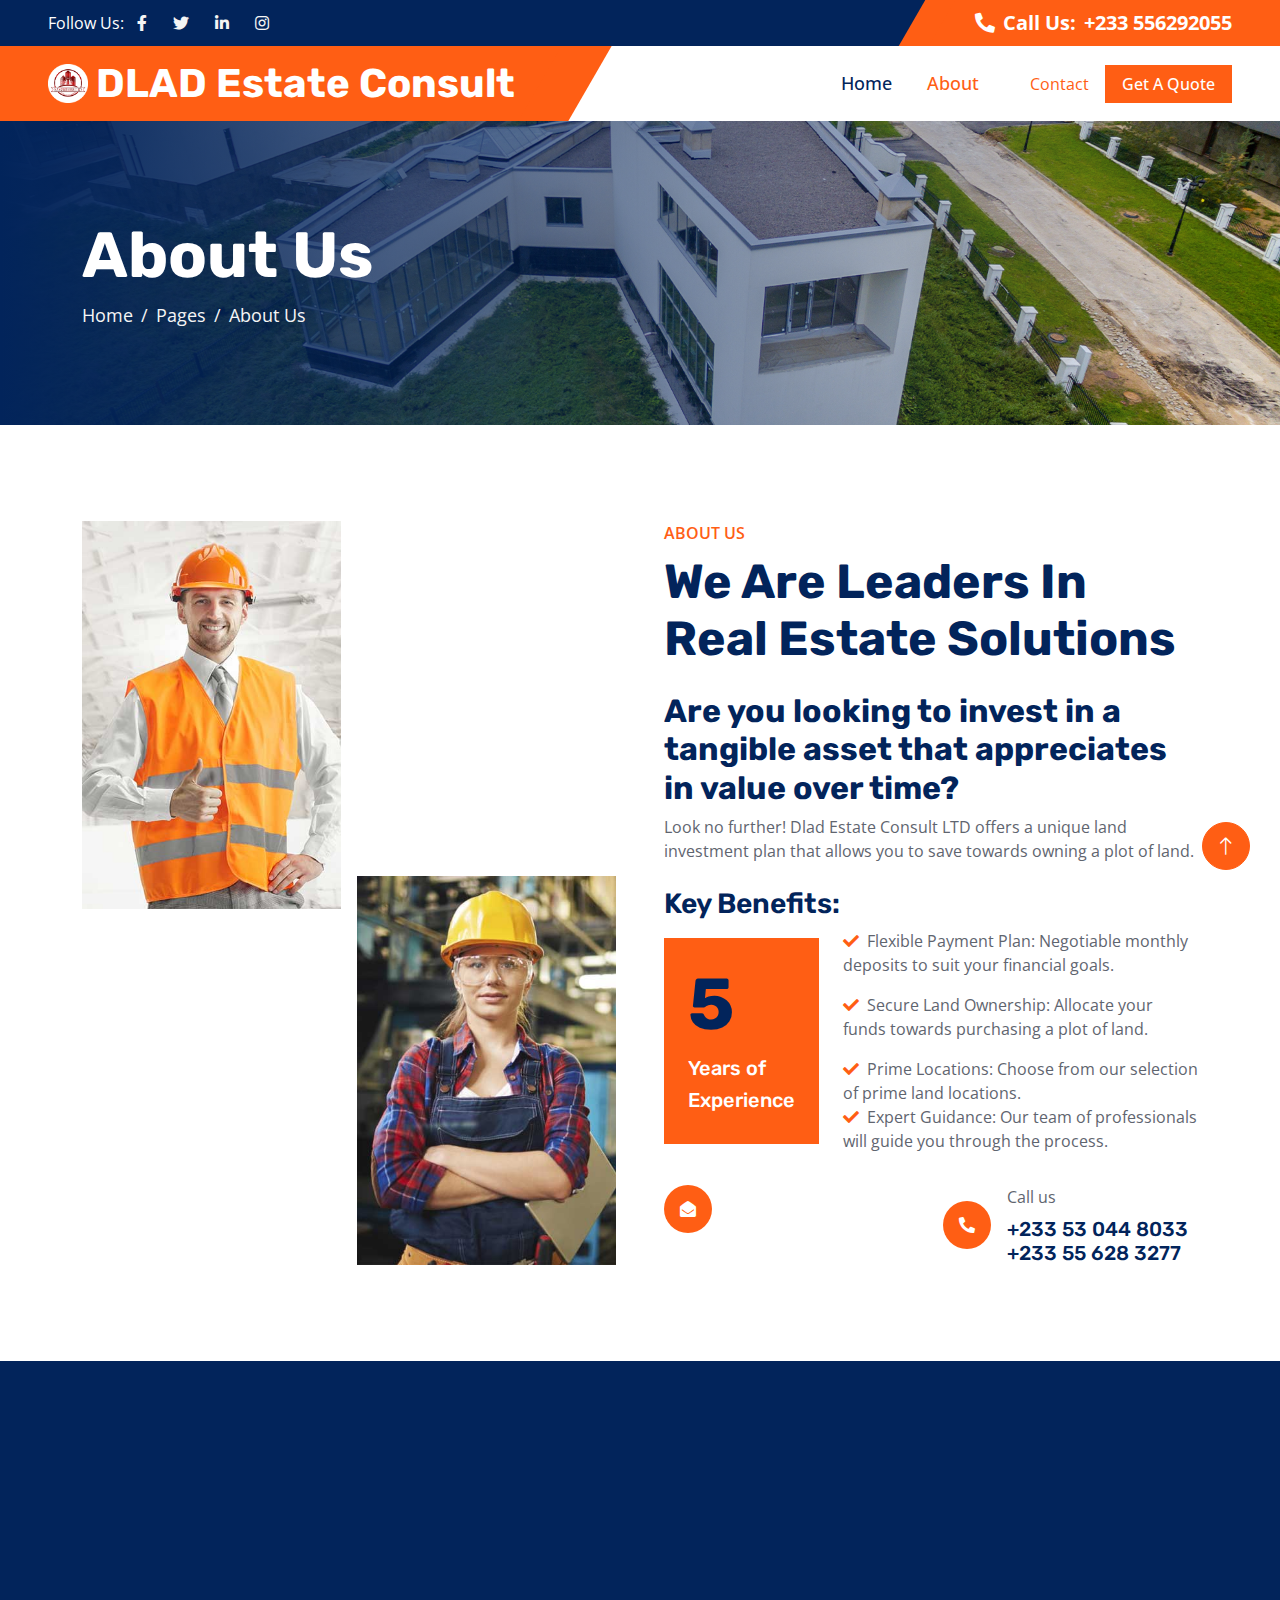
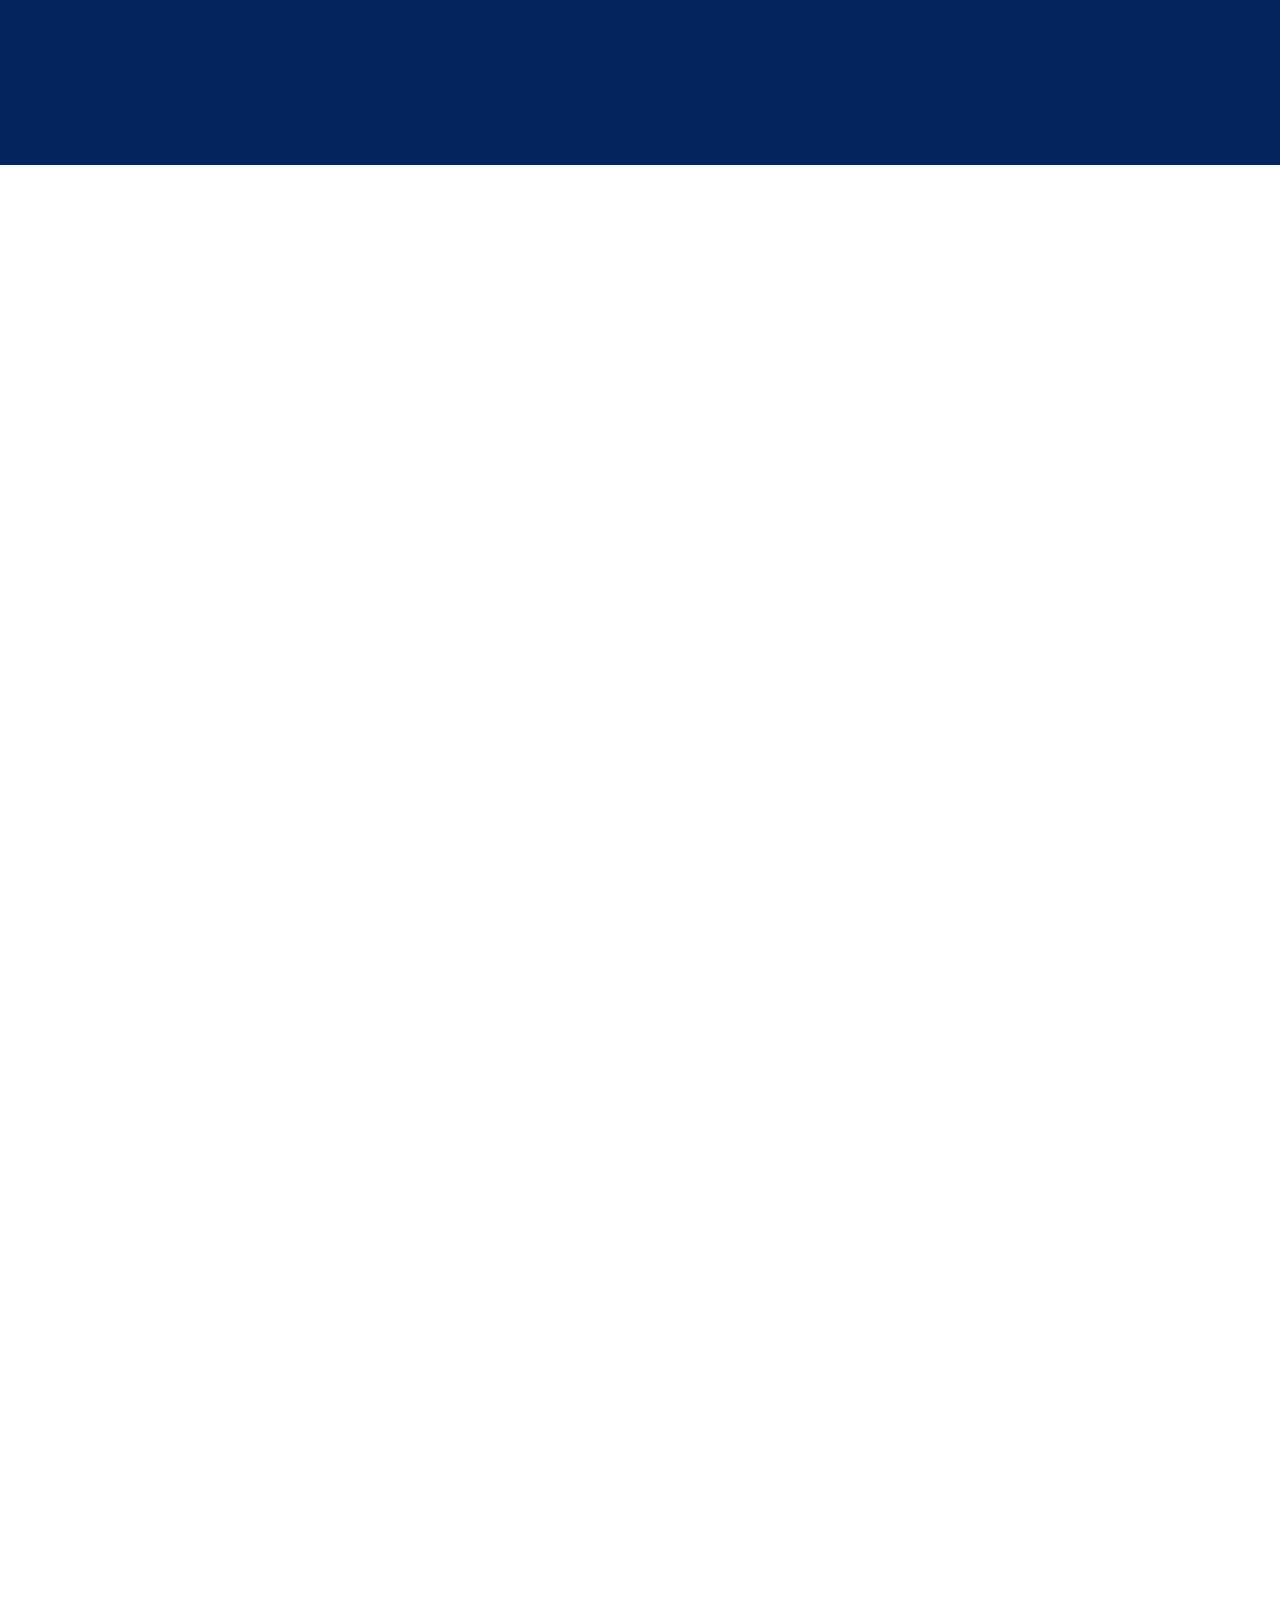
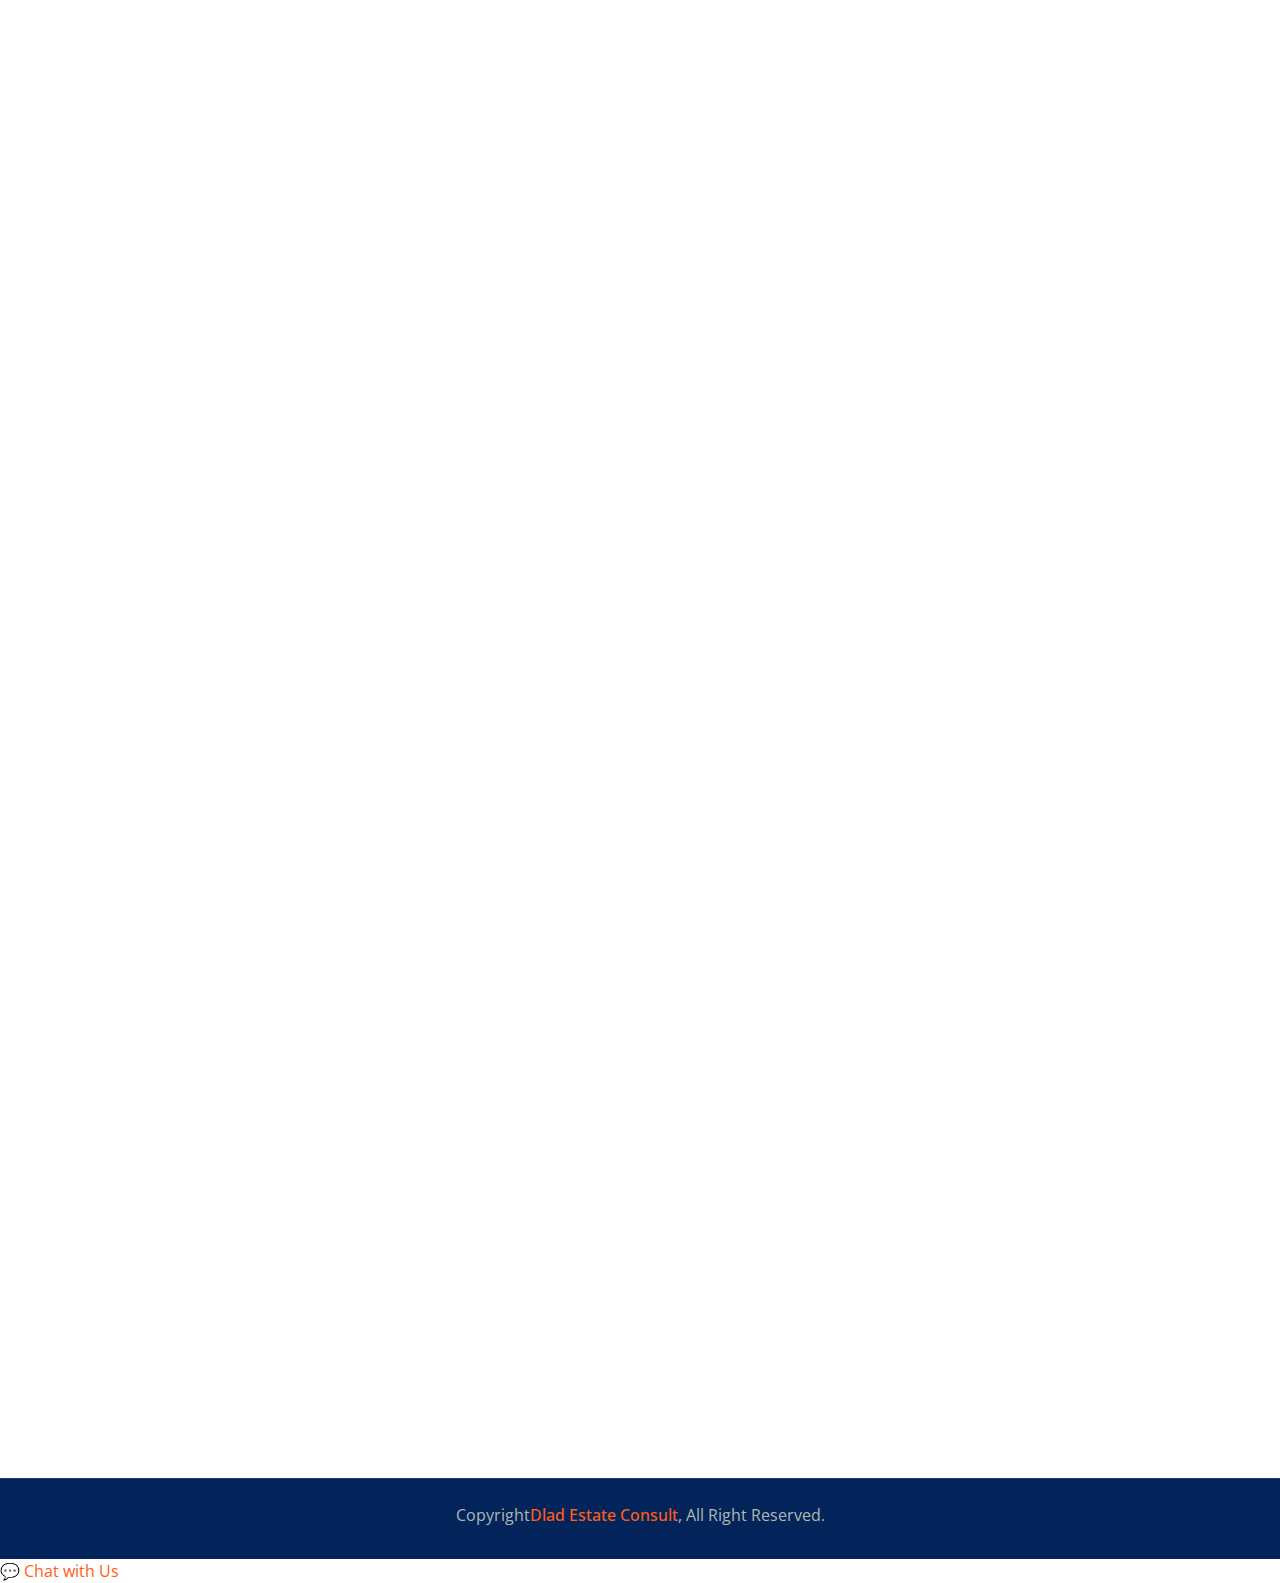
<file: about.html>
<!DOCTYPE html>
<html lang="en">

<head>
   <meta charset="utf-8">
    <title>DLAD Estate Consult</title>
    <meta content="width=device-width, initial-scale=1.0" name="viewport">
    <meta content="" name="keywords">
    <meta content="" name="description">

    <!-- Favicon -->
    <link href="img/favicon.ico" rel="icon">

    <!-- Google Web Fonts -->
    <link rel="preconnect" href="https://fonts.googleapis.com">
    <link rel="preconnect" href="https://fonts.gstatic.com" crossorigin>
    <link href="https://fonts.googleapis.com/css2?family=Open+Sans:wght@400;500;600&family=Rubik:wght@500;600;700&display=swap" rel="stylesheet">

    <!-- Icon Font Stylesheet -->
    <link href="https://cdnjs.cloudflare.com/ajax/libs/font-awesome/5.10.0/css/all.min.css" rel="stylesheet">
    <link href="https://cdn.jsdelivr.net/npm/bootstrap-icons@1.4.1/font/bootstrap-icons.css" rel="stylesheet">

    <!-- Libraries Stylesheet -->
    <link href="lib/animate/animate.min.css" rel="stylesheet">
    <link href="lib/owlcarousel/assets/owl.carousel.min.css" rel="stylesheet">

    <!-- Customized Bootstrap Stylesheet -->
    <link href="css/bootstrap.min.css" rel="stylesheet">

    <!-- Template Stylesheet -->
    <link href="css/style.css" rel="stylesheet">
</head>

<body>
    <!-- Spinner Start -->
    <div id="spinner" class="show bg-white position-fixed translate-middle w-100 vh-100 top-50 start-50 d-flex align-items-center justify-content-center">
        <div class="spinner-border text-primary" role="status" style="width: 3rem; height: 3rem;"></div>
    </div>
    <!-- Spinner End -->


    <!-- Topbar Start -->
     <div class="container-fluid bg-dark px-0">
        <div class="row g-0 d-none d-lg-flex">
            <div class="col-lg-6 ps-5 text-start">
                <div class="h-100 d-inline-flex align-items-center text-white">
                    <span>Follow Us:</span>
                    <a class="btn btn-link text-light" href=""><i class="fab fa-facebook-f"></i></a>
                    <a class="btn btn-link text-light" href=""><i class="fab fa-twitter"></i></a>
                    <a class="btn btn-link text-light" href=""><i class="fab fa-linkedin-in"></i></a>
                    <a class="btn btn-link text-light" href=""><i class="fab fa-instagram"></i></a>
                </div>
            </div>
            <div class="col-lg-6 text-end">
                <div class="h-100 topbar-right d-inline-flex align-items-center text-white py-2 px-5">
                    <span class="fs-5 fw-bold me-2"><i class="fa fa-phone-alt me-2"></i>Call Us:</span>
                    <span class="fs-5 fw-bold">+233 556292055</span>
                </div>
            </div>
        </div>
    </div>
    <!-- Topbar End -->


    <!-- Navbar Start -->
    <nav class="navbar navbar-expand-lg bg-white navbar-light sticky-top py-0 pe-5">
        <a href="index.html" class="navbar-brand ps-5 me-0">
          <img src="img/logo_0000_DLAD-ESTATE-.png" alt="DLAD Logo" class="me-2" style="max-height: 40px;">
            <h1 class="text-white m-0">DLAD Estate Consult</h1>
        </a>
        <button type="button" class="navbar-toggler me-0" data-bs-toggle="collapse" data-bs-target="#navbarCollapse">
            <span class="navbar-toggler-icon"></span>
        </button>
        <div class="collapse navbar-collapse" id="navbarCollapse">
            <div class="navbar-nav ms-auto p-4 p-lg-0">
                <a href="index.html" class="nav-item nav-link">Home</a>
                <a href="about.html" class="nav-item nav-link active">About</a>
                    </div>
                </div>
                <a href="contact.html" class="nav-item nav-link">Contact</a>
            </div>
            <a href="contact.html" class="btn btn-primary px-3 d-none d-lg-block">Get A Quote</a>
        </div>
    </nav>
    <!-- Navbar End -->


    <!-- Page Header Start -->
    <div class="container-fluid page-header py-5 mb-5 wow fadeIn" data-wow-delay="0.1s">
        <div class="container py-5">
            <h1 class="display-3 text-white animated slideInRight">About Us</h1>
            <nav aria-label="breadcrumb">
                <ol class="breadcrumb animated slideInRight mb-0">
                    <li class="breadcrumb-item"><a href="#">Home</a></li>
                    <li class="breadcrumb-item"><a href="#">Pages</a></li>
                    <li class="breadcrumb-item active" aria-current="page">About Us</li>
                </ol>
            </nav>
        </div>
    </div>
    <!-- Page Header End -->


    <!-- About Start -->
    <div class="container-xxl py-5">
        <div class="container">
            <div class="row g-5">
                <div class="col-lg-6">
                    <div class="row gx-3 h-100">
                        <div class="col-6 align-self-start wow fadeInUp" data-wow-delay="0.1s">
                            <img class="img-fluid" src="img/about-1.jpg">
                        </div>
                        <div class="col-6 align-self-end wow fadeInDown" data-wow-delay="0.1s">
                            <img class="img-fluid" src="img/about-2.jpg">
                        </div>
                    </div>
                </div>
                <div class="col-lg-6 wow fadeIn" data-wow-delay="0.5s">
                    <p class="fw-medium text-uppercase text-primary mb-2">About Us</p>
                    <h1 class="display-5 mb-4">We Are Leaders In Real Estate Solutions</h1>
                    <h2>Are you looking to invest in a tangible asset that appreciates in value over time?</h2>
                    <p class="mb-4">Look no further! Dlad Estate Consult LTD offers a unique land investment plan that allows you to save towards owning a plot of land.</p>
                    <h3>Key Benefits:</h3>
                    <div class="d-flex align-items-center mb-4">
                        <div class="flex-shrink-0 bg-primary p-4">
                            <h1 class="display-2">5</h1>
                            <h5 class="text-white">Years of</h5>
                            <h5 class="text-white">Experience</h5>
                        </div>
                        <div class="ms-4">
                            <p><i class="fa fa-check text-primary me-2"></i>Flexible Payment Plan: Negotiable monthly deposits to suit your financial goals.</p>
                            <p><i class="fa fa-check text-primary me-2"></i>Secure Land Ownership: Allocate your funds towards purchasing a plot of land.</p>
                            <p class="mb-0"><i class="fa fa-check text-primary me-2"></i>Prime Locations: Choose from our selection of prime land locations.</p>
                            <p class="mb-0"><i class="fa fa-check text-primary me-2"></i>Expert Guidance: Our team of professionals will guide you through the process.</p>
                        </div>
                    </div>
                    <div class="row pt-2">
                        <div class="col-sm-6">
                            <div class="d-flex align-items-center">
                                <div class="flex-shrink-0 btn-lg-square rounded-circle bg-primary">
                                    <i class="fa fa-envelope-open text-white"></i>
                                </div>
                              
                            </div>
                        </div>
                        <div class="col-sm-6">
                            <div class="d-flex align-items-center">
                                <div class="flex-shrink-0 btn-lg-square rounded-circle bg-primary">
                                    <i class="fa fa-phone-alt text-white"></i>
                                </div>
                                <div class="ms-3">
                                    <p class="mb-2">Call us</p>
                                    <h5 class="mb-0">+233 53 044 8033 +233 55 628 3277</h5>
                                </div>
                            </div>
                        </div>
                    </div>
                </div>
            </div>
        </div>
    </div>

    <!-- About End -->


    <!-- Facts Start -->
      <div class="container-fluid facts my-5 p-5">
        <div class="row g-5">
            <div class="col-md-6 col-xl-3 wow fadeIn" data-wow-delay="0.1s">
                <div class="text-center border p-5">
                    <i class="fa fa-certificate fa-3x text-white mb-3"></i>
                    <h1 class="display-2 text-primary mb-0" data-toggle="counter-up">5</h1>
                    <span class="fs-5 fw-semi-bold text-white">Years Experience</span>
                </div>
            </div>
            <div class="col-md-6 col-xl-3 wow fadeIn" data-wow-delay="0.3s">
                <div class="text-center border p-5">
                    <i class="fa fa-users-cog fa-3x text-white mb-3"></i>
                    <h1 class="display-2 text-primary mb-0" data-toggle="counter-up">11</h1>
                    <span class="fs-5 fw-semi-bold text-white">Team Members</span>
                </div>
            </div>
            <div class="col-md-6 col-xl-3 wow fadeIn" data-wow-delay="0.5s">
                <div class="text-center border p-5">
                    <i class="fa fa-users fa-3x text-white mb-3"></i>
                    <h1 class="display-2 text-primary mb-0" data-toggle="counter-up">50</h1>
                    <span class="fs-5 fw-semi-bold text-white">Happy Clients</span>
                </div>
            </div>
            <div class="col-md-6 col-xl-3 wow fadeIn" data-wow-delay="0.7s">
                <div class="text-center border p-5">
                    <i class="fa fa-check-double fa-3x text-white mb-3"></i>
                    <h1 class="display-2 text-primary mb-0" data-toggle="counter-up">100</h1>
                    <span class="fs-5 fw-semi-bold text-white">Ongoing Projects Done</span>
                </div>
            </div>
        </div>
    </div>
    <!-- Facts End -->


    <!-- Team Start -->
   <div class="container-xxl py-5">
        <div class="container">
            <div class="text-center mx-auto wow fadeInUp" data-wow-delay="0.1s" style="max-width: 600px;">
                <p class="fw-medium text-uppercase text-primary mb-2">Our Team</p>
                <h1 class="display-5 mb-5">Dedicated Team Members</h1>
            </div>
            <div class="row g-4">
                <div class="col-lg-4 col-md-6 wow fadeInUp" data-wow-delay="0.1s">
                    <div class="team-item">
                        <img class="img-fluid" src="img/team-2.jpg" alt="">
                        <div class="d-flex">
                            <div class="flex-shrink-0 btn-square bg-primary" style="width: 90px; height: 90px;">
                                <i class="fa fa-2x fa-share text-white"></i>
                            </div>
                            <div class="position-relative overflow-hidden bg-light d-flex flex-column justify-content-center w-100 ps-4" style="height: 90px;">
                                <h5>Dr. Yaw Addison</h5>
                                <span class="text-primary">Board Chairman</span>
                                <div class="team-social">
                                    <a class="btn btn-square btn-dark rounded-circle mx-1" href=""><i class="fab fa-facebook-f"></i></a>
                                    <a class="btn btn-square btn-dark rounded-circle mx-1" href=""><i class="fab fa-twitter"></i></a>
                                    <a class="btn btn-square btn-dark rounded-circle mx-1" href=""><i class="fab fa-instagram"></i></a>
                                </div>                                                              
                            </div>
                        </div>
                    </div>
                </div>
                <div class="col-lg-4 col-md-6 wow fadeInUp" data-wow-delay="0.1s">
                    <div class="team-item">
                        <img class="img-fluid" src="img/logo_0000_DLAD-ESTATE-.png" alt="">
                        <div class="d-flex">
                            <div class="flex-shrink-0 btn-square bg-primary" style="width: 90px; height: 90px;">
                                <i class="fa fa-2x fa-share text-white"></i>
                            </div>
                            <div class="position-relative overflow-hidden bg-light d-flex flex-column justify-content-center w-100 ps-4" style="height: 90px;">
                                <h5>Dr. Esq Paul Kofi Danso</h5>
                                <span class="text-primary">CEO</span>
                                <div class="team-social">
                                    <a class="btn btn-square btn-dark rounded-circle mx-1" href=""><i class="fab fa-facebook-f"></i></a>
                                    <a class="btn btn-square btn-dark rounded-circle mx-1" href=""><i class="fab fa-twitter"></i></a>
                                    <a class="btn btn-square btn-dark rounded-circle mx-1" href=""><i class="fab fa-instagram"></i></a>
                                </div>                                                              
                            </div>
                        </div>
                    </div>
                </div>
                <div class="col-lg-4 col-md-6 wow fadeInUp" data-wow-delay="0.3s">
                    <div class="team-item">
                        <img class="img-fluid" src="img/team-3.jpg" alt="">
                        <div class="d-flex">
                            <div class="flex-shrink-0 btn-square bg-primary" style="width: 90px; height: 90px;">
                                <i class="fa fa-2x fa-share text-white"></i>
                            </div>
                            <div class="position-relative overflow-hidden bg-light d-flex flex-column justify-content-center w-100 ps-4" style="height: 90px;">
                                <h5>Awinbe Vida</h5>
                                <span class="text-primary">Marketing Manager</span>
                                <div class="team-social">
                                    <a class="btn btn-square btn-dark rounded-circle mx-1" href=""><i class="fab fa-facebook-f"></i></a>
                                    <a class="btn btn-square btn-dark rounded-circle mx-1" href=""><i class="fab fa-twitter"></i></a>
                                    <a class="btn btn-square btn-dark rounded-circle mx-1" href=""><i class="fab fa-instagram"></i></a>
                                </div>
                            </div>
                        </div>
                    </div>
                </div>
                <div class="col-lg-4 col-md-6 wow fadeInUp" data-wow-delay="0.5s">
                    <div class="team-item">
                        <img class="img-fluid" src="img/logo_0000_DLAD-ESTATE-.png" alt="">
                        <div class="d-flex">
                            <div class="flex-shrink-0 btn-square bg-primary" style="width: 90px; height: 90px;">
                                <i class="fa fa-2x fa-share text-white"></i>
                            </div>
                            <div class="position-relative overflow-hidden bg-light d-flex flex-column justify-content-center w-100 ps-4" style="height: 90px;">
                                <h5>Nana Alice Bekoe</h5>
                                <span class="text-primary"></span>
                                <div class="team-social">
                                    <a class="btn btn-square btn-dark rounded-circle mx-1" href=""><i class="fab fa-facebook-f"></i></a>
                                    <a class="btn btn-square btn-dark rounded-circle mx-1" href=""><i class="fab fa-twitter"></i></a>
                                    <a class="btn btn-square btn-dark rounded-circle mx-1" href=""><i class="fab fa-instagram"></i></a>
                                </div>
                            </div>
                        </div>
                    </div>
                </div>
                     <div class="col-lg-4 col-md-6 wow fadeInUp" data-wow-delay="0.5s">
                    <div class="team-item">
                        <img class="img-fluid" src="img/logo_0000_DLAD-ESTATE-.png" alt="">
                        <div class="d-flex">
                            <div class="flex-shrink-0 btn-square bg-primary" style="width: 90px; height: 90px;">
                                <i class="fa fa-2x fa-share text-white"></i>
                            </div>
                            <div class="position-relative overflow-hidden bg-light d-flex flex-column justify-content-center w-100 ps-4" style="height: 90px;">
                                <h5>Mr. Dickson Duruyeh</h5>
                                <span class="text-primary"></span>
                                <div class="team-social">
                                    <a class="btn btn-square btn-dark rounded-circle mx-1" href=""><i class="fab fa-facebook-f"></i></a>
                                    <a class="btn btn-square btn-dark rounded-circle mx-1" href=""><i class="fab fa-twitter"></i></a>
                                    <a class="btn btn-square btn-dark rounded-circle mx-1" href=""><i class="fab fa-instagram"></i></a>
                                </div>
                            </div>
                        </div>
                    </div>
                </div>
                     <div class="col-lg-4 col-md-6 wow fadeInUp" data-wow-delay="0.5s">
                    <div class="team-item">
                        <img class="img-fluid" src="img/logo_0000_DLAD-ESTATE-.png" alt="">
                        <div class="d-flex">
                            <div class="flex-shrink-0 btn-square bg-primary" style="width: 90px; height: 90px;">
                                <i class="fa fa-2x fa-share text-white"></i>
                            </div>
                            <div class="position-relative overflow-hidden bg-light d-flex flex-column justify-content-center w-100 ps-4" style="height: 90px;">
                                <h5>Apostle Emmanuel Baffour Awuah</h5>
                                <span class="text-primary"></span>
                                <div class="team-social">
                                    <a class="btn btn-square btn-dark rounded-circle mx-1" href=""><i class="fab fa-facebook-f"></i></a>
                                    <a class="btn btn-square btn-dark rounded-circle mx-1" href=""><i class="fab fa-twitter"></i></a>
                                    <a class="btn btn-square btn-dark rounded-circle mx-1" href=""><i class="fab fa-instagram"></i></a>
                                </div>
                            </div>
                        </div>
                    </div>
                </div>
                     <div class="col-lg-4 col-md-6 wow fadeInUp" data-wow-delay="0.5s">
                    <div class="team-item">
                        <img class="img-fluid" src="img/logo_0000_DLAD-ESTATE-.png" alt="">
                        <div class="d-flex">
                            <div class="flex-shrink-0 btn-square bg-primary" style="width: 90px; height: 90px;">
                                <i class="fa fa-2x fa-share text-white"></i>
                            </div>
                            <div class="position-relative overflow-hidden bg-light d-flex flex-column justify-content-center w-100 ps-4" style="height: 90px;">
                                <h5>Nana Appau Mensah</h5>
                                <span class="text-primary"></span>
                                <div class="team-social">
                                    <a class="btn btn-square btn-dark rounded-circle mx-1" href=""><i class="fab fa-facebook-f"></i></a>
                                    <a class="btn btn-square btn-dark rounded-circle mx-1" href=""><i class="fab fa-twitter"></i></a>
                                    <a class="btn btn-square btn-dark rounded-circle mx-1" href=""><i class="fab fa-instagram"></i></a>
                                </div>
                            </div>
                        </div>
                    </div>
                </div>
                     <div class="col-lg-4 col-md-6 wow fadeInUp" data-wow-delay="0.5s">
                    <div class="team-item">
                        <img class="img-fluid" src="img/logo_0000_DLAD-ESTATE-.png" alt="">
                        <div class="d-flex">
                            <div class="flex-shrink-0 btn-square bg-primary" style="width: 90px; height: 90px;">
                                <i class="fa fa-2x fa-share text-white"></i>
                            </div>
                            <div class="position-relative overflow-hidden bg-light d-flex flex-column justify-content-center w-100 ps-4" style="height: 90px;">
                                <h5>Mr. Osei Adusi-Poku</h5>
                                <span class="text-primary"></span>
                                <div class="team-social">
                                    <a class="btn btn-square btn-dark rounded-circle mx-1" href=""><i class="fab fa-facebook-f"></i></a>
                                    <a class="btn btn-square btn-dark rounded-circle mx-1" href=""><i class="fab fa-twitter"></i></a>
                                    <a class="btn btn-square btn-dark rounded-circle mx-1" href=""><i class="fab fa-instagram"></i></a>
                                </div>
                            </div>
                        </div>
                    </div>
                </div>
                     <div class="col-lg-4 col-md-6 wow fadeInUp" data-wow-delay="0.5s">
                    <div class="team-item">
                        <img class="img-fluid" src="img/logo_0000_DLAD-ESTATE-.png" alt="">
                        <div class="d-flex">
                            <div class="flex-shrink-0 btn-square bg-primary" style="width: 90px; height: 90px;">
                                <i class="fa fa-2x fa-share text-white"></i>
                            </div>
                            <div class="position-relative overflow-hidden bg-light d-flex flex-column justify-content-center w-100 ps-4" style="height: 90px;">
                                <h5>Madam Janet Danso</h5>
                                <span class="text-primary"></span>
                                <div class="team-social">
                                    <a class="btn btn-square btn-dark rounded-circle mx-1" href=""><i class="fab fa-facebook-f"></i></a>
                                    <a class="btn btn-square btn-dark rounded-circle mx-1" href=""><i class="fab fa-twitter"></i></a>
                                    <a class="btn btn-square btn-dark rounded-circle mx-1" href=""><i class="fab fa-instagram"></i></a>
                                </div>
                            </div>
                        </div>
                    </div>
                </div>
            </div>
        </div>
    </div>
 <div class="container-xxl py-5">
        <div class="container">
            <div class="text-center mx-auto wow fadeInUp" data-wow-delay="0.1s" style="max-width: 600px;">
                <p> </p>
                <h1 class="display-5 mb-5">LEGAL TEAM</h1>
            </div>
            <div class="row g-4">
                <div class="col-lg-4 col-md-6 wow fadeInUp" data-wow-delay="0.1s">
                    <div class="team-item">
                        <img class="img-fluid" src="img/logo_0000_DLAD-ESTATE-.png" alt="">
                        <div class="d-flex">
                            <div class="flex-shrink-0 btn-square bg-primary" style="width: 90px; height: 90px;">
                                <i class="fa fa-2x fa-share text-white"></i>
                            </div>
                            <div class="position-relative overflow-hidden bg-light d-flex flex-column justify-content-center w-100 ps-4" style="height: 90px;">
                                <h5>Esq. Emmanuel Sarfo Duku</h5>
                                <span class="text-primary">Lawyer</span>
                                <div class="team-social">
                                    <a class="btn btn-square btn-dark rounded-circle mx-1" href=""><i class="fab fa-facebook-f"></i></a>
                                    <a class="btn btn-square btn-dark rounded-circle mx-1" href=""><i class="fab fa-twitter"></i></a>
                                    <a class="btn btn-square btn-dark rounded-circle mx-1" href=""><i class="fab fa-instagram"></i></a>
                                </div>                                                              
                            </div>
                        </div>
                    </div>
                </div>
                    <div class="col-lg-4 col-md-6 wow fadeInUp" data-wow-delay="0.1s">
                    <div class="team-item">
                        <img class="img-fluid" src="img/logo_0000_DLAD-ESTATE-.png" alt="">
                        <div class="d-flex">
                            <div class="flex-shrink-0 btn-square bg-primary" style="width: 90px; height: 90px;">
                                <i class="fa fa-2x fa-share text-white"></i>
                            </div>
                            <div class="position-relative overflow-hidden bg-light d-flex flex-column justify-content-center w-100 ps-4" style="height: 90px;">
                                <h5>Esq. Awinbe Vida</h5>
                                <span class="text-primary">Lawyer</span>
                                <div class="team-social">
                                    <a class="btn btn-square btn-dark rounded-circle mx-1" href=""><i class="fab fa-facebook-f"></i></a>
                                    <a class="btn btn-square btn-dark rounded-circle mx-1" href=""><i class="fab fa-twitter"></i></a>
                                    <a class="btn btn-square btn-dark rounded-circle mx-1" href=""><i class="fab fa-instagram"></i></a>
                                </div>                                                              
                            </div>
                        </div>
                    </div>
                </div>
                  <div class="col-lg-4 col-md-6 wow fadeInUp" data-wow-delay="0.1s">
                    <div class="team-item">
                        <img class="img-fluid" src="img/logo_0000_DLAD-ESTATE-.png" alt="">
                        <div class="d-flex">
                            <div class="flex-shrink-0 btn-square bg-primary" style="width: 90px; height: 90px;">
                                <i class="fa fa-2x fa-share text-white"></i>
                            </div>
                            <div class="position-relative overflow-hidden bg-light d-flex flex-column justify-content-center w-100 ps-4" style="height: 90px;">
                                <h5>Dr. Esq Paul Kofi Danso</h5>
                                <span class="text-primary">ADR practitioner</span>
                                <div class="team-social">
                                    <a class="btn btn-square btn-dark rounded-circle mx-1" href=""><i class="fab fa-facebook-f"></i></a>
                                    <a class="btn btn-square btn-dark rounded-circle mx-1" href=""><i class="fab fa-twitter"></i></a>
                                    <a class="btn btn-square btn-dark rounded-circle mx-1" href=""><i class="fab fa-instagram"></i></a>
                                </div>                                                              
                            </div>
                        </div>
                    </div>
                </div>
            </div>
        </div>    
    </div>
    <!-- Team End -->


    <!-- Video Modal Start -->
    <div class="modal modal-video fade" id="videoModal" tabindex="-1" aria-labelledby="exampleModalLabel" aria-hidden="true">
        <div class="modal-dialog">
            <div class="modal-content rounded-0">
                <div class="modal-header">
                    <h3 class="modal-title" id="exampleModalLabel">Youtube Video</h3>
                    <button type="button" class="btn-close" data-bs-dismiss="modal" aria-label="Close"></button>
                </div>
                <div class="modal-body">
                    <!-- 16:9 aspect ratio -->
                    <div class="ratio ratio-16x9">
                        <iframe class="embed-responsive-item" src="" id="video" allowfullscreen allowscriptaccess="always"
                            allow="autoplay"></iframe>
                    </div>
                </div>
            </div>
        </div>
    </div>
    <!-- Video Modal End -->
        

    <!-- Footer Start -->
      <div class="container-fluid bg-dark footer mt-5 py-5 wow fadeIn" data-wow-delay="0.1s">
        <div class="container py-5">
            <div class="row g-5">
                <div class="col-lg-3 col-md-6">
                    <h5 class="text-white mb-4">Our Office</h5>
                    <p class="mb-2"><i class="fa fa-map-marker-alt me-3"></i>Mankraso Opposit SDA Church</p>
                    <p class="mb-2"><i class="fa fa-phone-alt me-3"></i> +233 55 628 3277</p>
                    <p class="mb-2"><i class="fa fa-phone-alt me-3"></i> +233 55 629 2055</p>
                    <p class="mb-2"><i class="fa fa-envelope me-3"></i>info.dlad</p>
                    <div class="d-flex pt-3">
                        <a class="btn btn-square btn-primary rounded-circle me-2" href=""><i class="fab fa-twitter"></i></a>
                        <a class="btn btn-square btn-primary rounded-circle me-2" href=""><i class="fab fa-facebook-f"></i></a>
                        <a class="btn btn-square btn-primary rounded-circle me-2" href=""><i class="fab fa-youtube"></i></a>
                        <a class="btn btn-square btn-primary rounded-circle me-2" href=""><i class="fab fa-linkedin-in"></i></a>
                    </div>
                </div>
                <div class="col-lg-3 col-md-6">
                    <h5 class="text-white mb-4">Quick Links</h5>
                    <a class="btn btn-link" href="">About Us</a>
                    <a class="btn btn-link" href="">Contact Us</a>
                    <a class="btn btn-link" href="">Our Services</a>
                </div>
                <div class="col-lg-3 col-md-6">
                    <h5 class="text-white mb-4">Business Hours</h5>
                    <p class="mb-1">Monday - Friday</p>
                    <h6 class="text-light">09:00 am - 07:00 pm</h6>
                    <p class="mb-1">Saturday</p>
                    <h6 class="text-light">09:00 am - 12:00 pm</h6>
                    <p class="mb-1">Sunday</p>
                    <h6 class="text-light">Closed</h6>
                </div>
           
            </div>
        </div>
    </div>
    <!-- Footer End -->


    <!-- Copyright Start -->
    <div class="container-fluid copyright bg-dark py-4">
        <div class="container text-center">
            <p class="mb-2">Copyright<a class="fw-semi-bold" href="#">Dlad Estate Consult</a>, All Right Reserved.</p>

        </div>
    </div>
    <!-- Copyright End -->


    <!-- Back to Top -->
    <a href="#" class="btn btn-lg btn-primary btn-lg-square rounded-circle back-to-top"><i class="bi bi-arrow-up"></i></a>


    <!-- JavaScript Libraries -->
    <script src="https://code.jquery.com/jquery-3.4.1.min.js"></script>
    <script src="https://cdn.jsdelivr.net/npm/bootstrap@5.0.0/dist/js/bootstrap.bundle.min.js"></script>
    <script src="lib/wow/wow.min.js"></script>
    <script src="lib/easing/easing.min.js"></script>
    <script src="lib/waypoints/waypoints.min.js"></script>
    <script src="lib/owlcarousel/owl.carousel.min.js"></script>
    <script src="lib/counterup/counterup.min.js"></script>

    <!-- Template Javascript -->
    <script src="js/main.js"></script>
     <!--Whatsapp Button-->
    <a href="https://wa.me/233530448033"  target="_blank" class="whatsapp-btn">💬 Chat with Us</a>
</body>

</html>
</file>
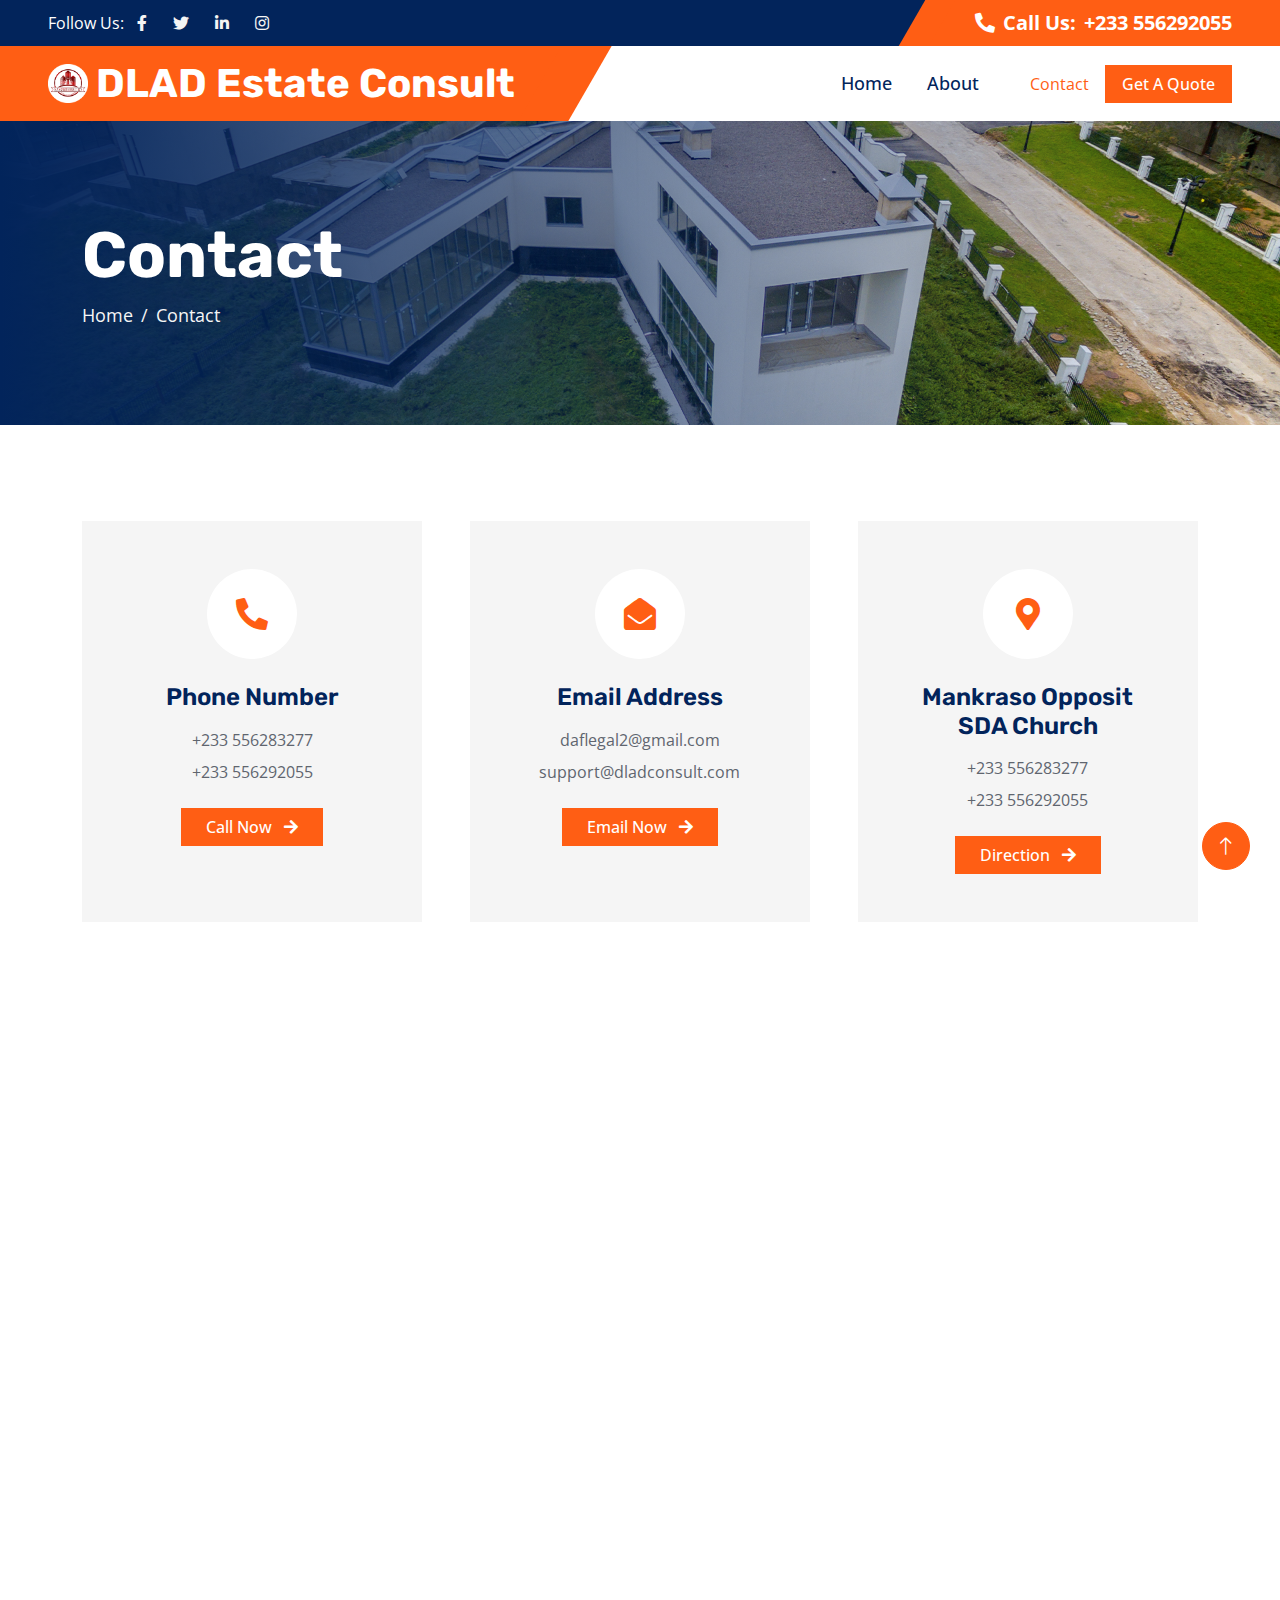
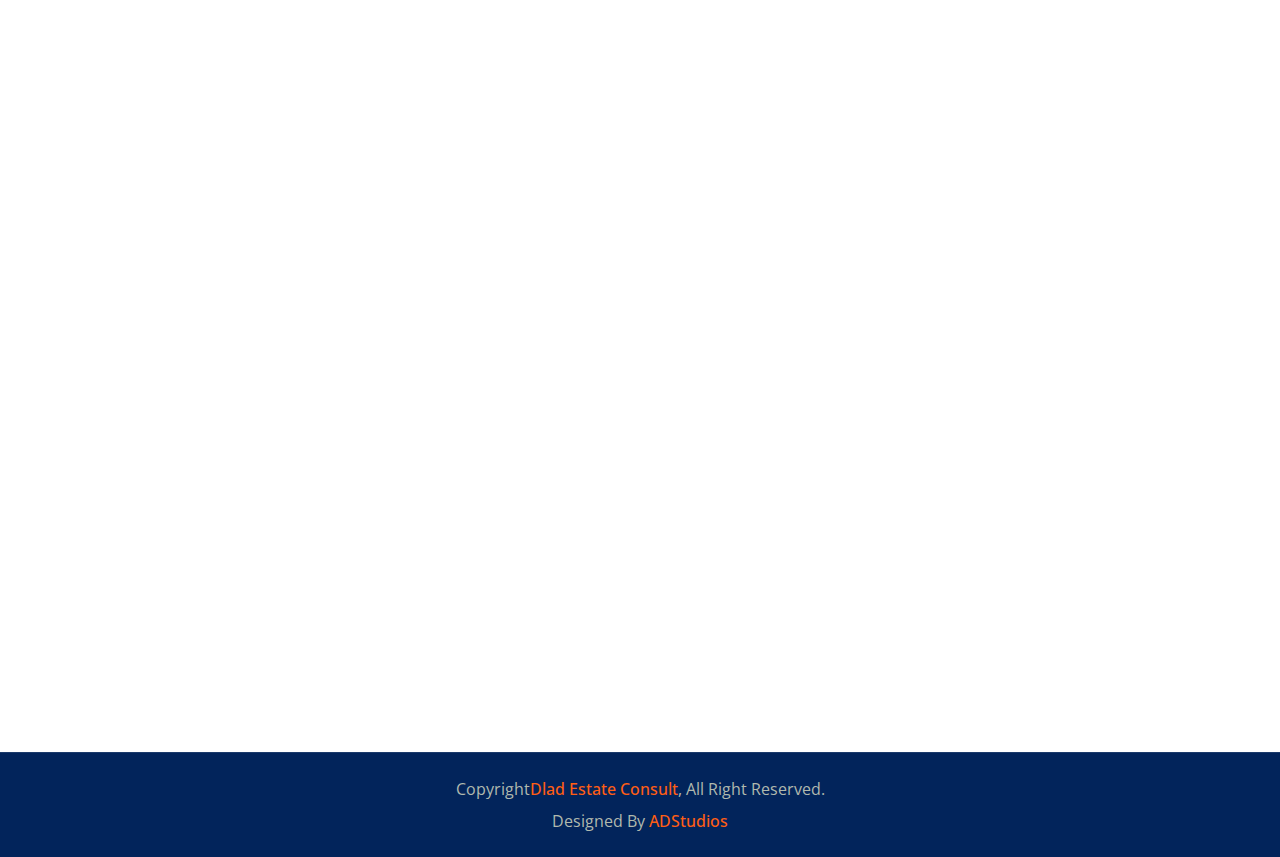
<file: contact.html>
<!DOCTYPE html>
<html lang="en">

<head>
    <meta charset="utf-8">
    <title>DLAD Estate Consult</title>
    <meta content="width=device-width, initial-scale=1.0" name="viewport">
    <meta content="" name="keywords">
    <meta content="" name="description">

    <!-- Favicon -->
    <link href="img/favicon.ico" rel="icon">

    <!-- Google Web Fonts -->
    <link rel="preconnect" href="https://fonts.googleapis.com">
    <link rel="preconnect" href="https://fonts.gstatic.com" crossorigin>
    <link href="https://fonts.googleapis.com/css2?family=Open+Sans:wght@400;500;600&family=Rubik:wght@500;600;700&display=swap" rel="stylesheet">

    <!-- Icon Font Stylesheet -->
    <link href="https://cdnjs.cloudflare.com/ajax/libs/font-awesome/5.10.0/css/all.min.css" rel="stylesheet">
    <link href="https://cdn.jsdelivr.net/npm/bootstrap-icons@1.4.1/font/bootstrap-icons.css" rel="stylesheet">

    <!-- Libraries Stylesheet -->
    <link href="lib/animate/animate.min.css" rel="stylesheet">
    <link href="lib/owlcarousel/assets/owl.carousel.min.css" rel="stylesheet">

    <!-- Customized Bootstrap Stylesheet -->
    <link href="css/bootstrap.min.css" rel="stylesheet">

    <!-- Template Stylesheet -->
    <link href="css/style.css" rel="stylesheet">
</head>

<body>
    <!-- Spinner Start -->
    <div id="spinner" class="show bg-white position-fixed translate-middle w-100 vh-100 top-50 start-50 d-flex align-items-center justify-content-center">
        <div class="spinner-border text-primary" role="status" style="width: 3rem; height: 3rem;"></div>
    </div>
    <!-- Spinner End -->


    <!-- Topbar Start -->
    <div class="container-fluid bg-dark px-0">
        <div class="row g-0 d-none d-lg-flex">
            <div class="col-lg-6 ps-5 text-start">
                <div class="h-100 d-inline-flex align-items-center text-white">
                    <span>Follow Us:</span>
                    <a class="btn btn-link text-light" href=""><i class="fab fa-facebook-f"></i></a>
                    <a class="btn btn-link text-light" href=""><i class="fab fa-twitter"></i></a>
                    <a class="btn btn-link text-light" href=""><i class="fab fa-linkedin-in"></i></a>
                    <a class="btn btn-link text-light" href=""><i class="fab fa-instagram"></i></a>
                </div>
            </div>
            <div class="col-lg-6 text-end">
                <div class="h-100 topbar-right d-inline-flex align-items-center text-white py-2 px-5">
                    <span class="fs-5 fw-bold me-2"><i class="fa fa-phone-alt me-2"></i>Call Us:</span>
                    <span class="fs-5 fw-bold">+233 556292055</span>
                </div>
            </div>
        </div>
    </div>
    <!-- Topbar End -->


    <!-- Navbar Start -->
    <nav class="navbar navbar-expand-lg bg-white navbar-light sticky-top py-0 pe-5">
        <a href="index.html" class="navbar-brand ps-5 me-0">
         <img src="img/logo_0000_DLAD-ESTATE-.png" alt="DLAD Logo" class="me-2" style="max-height: 40px;">
            <h1 class="text-white m-0">DLAD Estate Consult</h1>
        </a>
        <button type="button" class="navbar-toggler me-0" data-bs-toggle="collapse" data-bs-target="#navbarCollapse">
            <span class="navbar-toggler-icon"></span>
        </button>
        <div class="collapse navbar-collapse" id="navbarCollapse">
            <div class="navbar-nav ms-auto p-4 p-lg-0">
                <a href="index.html" class="nav-item nav-link">Home</a>
                <a href="about.html" class="nav-item nav-link">About</a>
                </div>
                <a href="contact.html" class="nav-item nav-link active">Contact</a>
            </div>
            <a href="" class="btn btn-primary px-3 d-none d-lg-block">Get A Quote</a>
        </div>
    </nav>
    <!-- Navbar End -->


    <!-- Page Header Start -->
    <div class="container-fluid page-header py-5 mb-5 wow fadeIn" data-wow-delay="0.1s">
        <div class="container py-5">
            <h1 class="display-3 text-white animated slideInRight">Contact</h1>
            <nav aria-label="breadcrumb">
                <ol class="breadcrumb animated slideInRight mb-0">
                    <li class="breadcrumb-item"><a href="#">Home</a></li>
                    <li class="breadcrumb-item active" aria-current="page">Contact</li>
                </ol>
            </nav>
        </div>
    </div>
    <!-- Page Header End -->


    <!-- Contact Start -->
    <div class="container-xxl py-5">
        <div class="container">
            <div class="row g-5 justify-content-center mb-5">
                <div class="col-lg-4 col-md-6 wow fadeInUp" data-wow-delay="0.1s">
                    <div class="bg-light text-center h-100 p-5">
                        <div class="btn-square bg-white rounded-circle mx-auto mb-4" style="width: 90px; height: 90px;">
                            <i class="fa fa-phone-alt fa-2x text-primary"></i>
                        </div>
                        <h4 class="mb-3">Phone Number</h4>
                        <p class="mb-2">+233 556283277</p>
                        <p class="mb-4">+233 556292055</p>
                        <a class="btn btn-primary px-4" href="tel:+0123456789">Call Now <i class="fa fa-arrow-right ms-2"></i></a>
                    </div>
                </div>
                <div class="col-lg-4 col-md-6 wow fadeInUp" data-wow-delay="0.3s">
                    <div class="bg-light text-center h-100 p-5">
                        <div class="btn-square bg-white rounded-circle mx-auto mb-4" style="width: 90px; height: 90px;">
                            <i class="fa fa-envelope-open fa-2x text-primary"></i>
                        </div>
                        <h4 class="mb-3">Email Address</h4>
                        <p class="mb-2">daflegal2@gmail.com</p>
                        <p class="mb-4">support@dladconsult.com</p>
                        <a class="btn btn-primary px-4" href="daflegal2@gmail.com">Email Now <i class="fa fa-arrow-right ms-2"></i></a>
                    </div>
                </div>
                <div class="col-lg-4 col-md-6 wow fadeInUp" data-wow-delay="0.5s">
                    <div class="bg-light text-center h-100 p-5">
                        <div class="btn-square bg-white rounded-circle mx-auto mb-4" style="width: 90px; height: 90px;">
                            <i class="fa fa-map-marker-alt fa-2x text-primary"></i>
                        </div>
                        <h4 class="mb-3">Mankraso Opposit SDA Church</h4>
                        <p class="mb-2">+233 556283277</p>
                        <p class="mb-4">+233 556292055</p>
                        <a class="btn btn-primary px-4" href="https://www.google.com/maps/dir//Mankranso/@6.8179323,-1.8680328,16z/data=!4m8!4m7!1m0!1m5!1m1!1s0xfdb0a3702aff577:0x88a5f4df87307ea4!2m2!1d-1.8635409!2d6.8181278?entry=ttu&g_ep=EgoyMDI1MDgwNC4wIKXMDSoASAFQAw%3D%3D" target="blank">Direction <i class="fa fa-arrow-right ms-2"></i></a>
                    </div>
                </div>
            </div>
            <div class="row mb-5">
                <div class="col-12 wow fadeInUp" data-wow-delay="0.1s">
                    <iframe class="w-100"
                    src="https://www.google.com/maps/dir//Mankranso/@6.8179323,-1.8680328,16z/data=!4m8!4m7!1m0!1m5!1m1!1s0xfdb0a3702aff577:0x88a5f4df87307ea4!2m2!1d-1.8635409!2d6.8181278?entry=ttu&g_ep=EgoyMDI1MDgwNC4wIKXMDSoASAFQAw%3D%3D"
                    frameborder="0" style="min-height: 450px; border:0;" allowfullscreen="" aria-hidden="false"
                    tabindex="0"></iframe>
                </div>
            </div>
            <div class="row g-5">
                <div class="col-lg-6 wow fadeInUp" data-wow-delay="0.1s">
                    <p class="fw-medium text-uppercase text-primary mb-2">Contact Us</p>
                    <h1 class="display-5 mb-4">If You Have Any Queries, Please Feel Free To Contact Us</h1>
                    <div class="row g-4">
                        <div class="col-6">
                            <div class="d-flex">
                                <div class="flex-shrink-0 btn-square bg-primary rounded-circle">
                                    <i class="fa fa-phone-alt text-white"></i>
                                </div>
                                <div class="ms-3">
                                    <h6>Call Us</h6>
                                   <p class="mb-2">+233 556283277</p>
                                    <p class="mb-4">+233 556292055</p>
                                </div>
                            </div>
                        </div>
                        <div class="col-6">
                            <div class="d-flex">
                                <div class="flex-shrink-0 btn-square bg-primary rounded-circle">
                                    <i class="fa fa-envelope text-white"></i>
                                </div>
                                <div class="ms-3">
                                    <h6>Mail Us</h6>
                                    <span>daflegal2@gmail.com</span>
                                </div>
                            </div>
                        </div>
                    </div>
                </div>
                
            </div>
        </div>
    </div>
    <!-- Contact End -->

  <!-- Footer Start -->
    <div class="container-fluid bg-dark footer mt-5 py-5 wow fadeIn" data-wow-delay="0.1s">
        <div class="container py-5">
            <div class="row g-5">
                <div class="col-lg-3 col-md-6">
                    <h5 class="text-white mb-4">Our Office</h5>
                    <p class="mb-2"><i class="fa fa-map-marker-alt me-3"></i>Mankraso Opposit SDA Church</p>
                    <p class="mb-2"><i class="fa fa-phone-alt me-3"></i> +233 55 628 3277</p>
                    <p class="mb-2"><i class="fa fa-phone-alt me-3"></i> +233 55 629 2055</p>
                    <p class="mb-2"><i class="fa fa-envelope me-3"></i>info.dlad</p>
                    <div class="d-flex pt-3">
                        <a class="btn btn-square btn-primary rounded-circle me-2" href=""><i class="fab fa-twitter"></i></a>
                        <a class="btn btn-square btn-primary rounded-circle me-2" href=""><i class="fab fa-facebook-f"></i></a>
                        <a class="btn btn-square btn-primary rounded-circle me-2" href=""><i class="fab fa-youtube"></i></a>
                        <a class="btn btn-square btn-primary rounded-circle me-2" href=""><i class="fab fa-linkedin-in"></i></a>
                    </div>
                </div>
                <div class="col-lg-3 col-md-6">
                    <h5 class="text-white mb-4">Quick Links</h5>
                    <a class="btn btn-link" href="">About Us</a>
                    <a class="btn btn-link" href="">Contact Us</a>
                    <a class="btn btn-link" href="">Our Services</a>
                    <a class="btn btn-link" href="">Terms & Condition</a>
                    <a class="btn btn-link" href="">Support</a>
                </div>
                <div class="col-lg-3 col-md-6">
                    <h5 class="text-white mb-4">Business Hours</h5>
                    <p class="mb-1">Monday - Friday</p>
                    <h6 class="text-light">09:00 am - 07:00 pm</h6>
                    <p class="mb-1">Saturday</p>
                    <h6 class="text-light">09:00 am - 12:00 pm</h6>
                    <p class="mb-1">Sunday</p>
                    <h6 class="text-light">Closed</h6>
                </div>
           
            </div>
        </div>
    </div>
    <!-- Footer End -->


    <!-- Copyright Start -->
    <div class="container-fluid copyright bg-dark py-4">
        <div class="container text-center">
            <p class="mb-2">Copyright<a class="fw-semi-bold" href="#">Dlad Estate Consult</a>, All Right Reserved.</p>
            <p class="mb-0">Designed By <a class="fw-semi-bold" href="https://adstudioseven.com">ADStudios</a></p>
        </div>
    </div>
    <!-- Copyright End -->


    <!-- Back to Top -->
    <a href="#" class="btn btn-lg btn-primary btn-lg-square rounded-circle back-to-top"><i class="bi bi-arrow-up"></i></a>


    <!-- JavaScript Libraries -->
    <script src="https://code.jquery.com/jquery-3.4.1.min.js"></script>
    <script src="https://cdn.jsdelivr.net/npm/bootstrap@5.0.0/dist/js/bootstrap.bundle.min.js"></script>
    <script src="lib/wow/wow.min.js"></script>
    <script src="lib/easing/easing.min.js"></script>
    <script src="lib/waypoints/waypoints.min.js"></script>
    <script src="lib/owlcarousel/owl.carousel.min.js"></script>
    <script src="lib/counterup/counterup.min.js"></script>

    <!-- Template Javascript -->
    <script src="js/main.js"></script>
</body>

</html>
</file>
<file: css/style.css>
/********** Template CSS **********/
:root {
    --primary: #FF5E14;
    --secondary: #5F656F;
    --light: #F5F5F5;
    --dark: #02245B;
}

.back-to-top {
    position: fixed;
    display: none;
    right: 30px;
    bottom: 30px;
    z-index: 99;
}

h1,
h2,
.h1,
.h2,
.fw-bold {
    font-weight: 700 !important;
}

h3,
h4,
.h3,
.h4,
.fw-medium {
    font-weight: 600 !important;
}

h5,
h6,
.h5,
.h6,
.fw-semi-bold {
    font-weight: 500 !important;
}


/*** Spinner ***/
#spinner {
    opacity: 0;
    visibility: hidden;
    transition: opacity .5s ease-out, visibility 0s linear .5s;
    z-index: 99999;
}

#spinner.show {
    transition: opacity .5s ease-out, visibility 0s linear 0s;
    visibility: visible;
    opacity: 1;
}


/*** Button ***/
.btn {
    transition: .5s;
    font-weight: 500;
}

.btn-primary,
.btn-outline-primary:hover {
    color: #FFFFFF;
}

.btn-square {
    width: 38px;
    height: 38px;
}

.btn-sm-square {
    width: 32px;
    height: 32px;
}

.btn-lg-square {
    width: 48px;
    height: 48px;
}

.btn-square,
.btn-sm-square,
.btn-lg-square {
    padding: 0;
    display: flex;
    align-items: center;
    justify-content: center;
    font-weight: normal;
}


.topbar-right {
    position: relative;
    background: var(--primary);
}

.topbar-right::before {
    position: absolute;
    content: "";
    width: 30px;
    height: 100%;
    top: 0;
    left: -15px;
    transform: skewX(-30deg);
    background-color: var(--primary);
}


/*** Navbar ***/
.navbar.sticky-top {
    top: -100px;
    transition: .5s;
}

.navbar .navbar-brand {
    position: relative;
    padding-right: 50px;
    height: 75px;
    display: flex;
    align-items: center;
    background: var(--primary);
}

.navbar .navbar-brand::after {
    position: absolute;
    content: "";
    width: 50px;
    height: 100%;
    top: 0;
    right: -25px;
    transform: skewX(-30deg);
    background-color: var(--primary);
}

.navbar .navbar-nav .nav-link {
    margin-right: 35px;
    padding: 20px 0;
    color: var(--dark);
    font-size: 18px;
    font-weight: 500;
    outline: none;
}

.navbar .navbar-nav .nav-link:hover,
.navbar .navbar-nav .nav-link.active {
    color: var(--primary);
}

.navbar .dropdown-toggle::after {
    border: none;
    content: "\f107";
    font-family: "Font Awesome 5 Free";
    font-weight: 900;
    vertical-align: middle;
    margin-left: 8px;
}

@media (max-width: 991.98px) {
    .navbar .navbar-nav .nav-link  {
        margin-right: 0;
        padding: 10px 0;
    }

    .navbar .navbar-nav {
        border-top: 1px solid #EEEEEE;
    }
}

@media (min-width: 992px) {
    .navbar .nav-item .dropdown-menu {
        display: block;
        border: none;
        margin-top: 0;
        top: 150%;
        opacity: 0;
        visibility: hidden;
        transition: .5s;
    }

    .navbar .nav-item:hover .dropdown-menu {
        top: 100%;
        visibility: visible;
        transition: .5s;
        opacity: 1;
    }
}


/*** Header ***/
.carousel-caption {
    top: 0;
    left: 0;
    right: 0;
    bottom: 0;
    display: flex;
    align-items: center;
    background: linear-gradient(to right, rgba(2, 36, 91, 1) 0%, rgba(2, 36, 91, 0) 100%);
    z-index: 1;
}

.carousel-control-prev,
.carousel-control-next {
    width: 15%;
}

.carousel-control-prev-icon,
.carousel-control-next-icon {
    width: 3.5rem;
    height: 3.5rem;
    background-color: var(--primary);
    border: 15px solid var(--primary);
    border-radius: 3.5rem;
}

@media (max-width: 768px) {
    #header-carousel .carousel-item {
        position: relative;
        min-height: 450px;
    }
    
    #header-carousel .carousel-item img {
        position: absolute;
        width: 100%;
        height: 100%;
        object-fit: cover;
    }
}

.page-header {
    background: linear-gradient(to right, rgba(2, 36, 91, 1) 0%, rgba(2, 36, 91, 0) 100%), url(../img/carousel-2.jpg) center center no-repeat;
    background-size: cover;
}

.page-header .breadcrumb-item+.breadcrumb-item::before {
    color: var(--light);
}

.page-header .breadcrumb-item,
.page-header .breadcrumb-item a {
    font-size: 18px;
    color: var(--light);
}


/*** Facts ***/
.facts {
    position: relative;
    margin: 6rem 0;
    background: var(--dark);
}

.facts .border {
    border-color: rgba(255, 255, 255, .1) !important;
}


/*** Features ***/
.btn-play {
    position: absolute;
    top: 50%;
    right: -30px;
    transform: translateY(-50%);
    display: block;
    box-sizing: content-box;
    width: 16px;
    height: 26px;
    border-radius: 100%;
    border: none;
    outline: none !important;
    padding: 18px 20px 20px 28px;
    background: var(--primary);
}

@media (max-width: 992px) {
    .btn-play {
        left: 50%;
        right: auto;
        transform: translate(-50%, -50%);
    }
}

.btn-play:before {
    content: "";
    position: absolute;
    z-index: 0;
    left: 50%;
    top: 50%;
    transform: translateX(-50%) translateY(-50%);
    display: block;
    width: 60px;
    height: 60px;
    background: var(--primary);
    border-radius: 100%;
    animation: pulse-border 1500ms ease-out infinite;
}

.btn-play:after {
    content: "";
    position: absolute;
    z-index: 1;
    left: 50%;
    top: 50%;
    transform: translateX(-50%) translateY(-50%);
    display: block;
    width: 60px;
    height: 60px;
    background: var(--primary);
    border-radius: 100%;
    transition: all 200ms;
}

.btn-play span {
    display: block;
    position: relative;
    z-index: 3;
    width: 0;
    height: 0;
    left: -1px;
    border-left: 16px solid #FFFFFF;
    border-top: 11px solid transparent;
    border-bottom: 11px solid transparent;
}

@keyframes pulse-border {
    0% {
        transform: translateX(-50%) translateY(-50%) translateZ(0) scale(1);
        opacity: 1;
    }

    100% {
        transform: translateX(-50%) translateY(-50%) translateZ(0) scale(2);
        opacity: 0;
    }
}

.modal-video .modal-dialog {
    position: relative;
    max-width: 800px;
    margin: 60px auto 0 auto;
}

.modal-video .modal-body {
    position: relative;
    padding: 0px;
}

.modal-video .close {
    position: absolute;
    width: 30px;
    height: 30px;
    right: 0px;
    top: -30px;
    z-index: 999;
    font-size: 30px;
    font-weight: normal;
    color: #FFFFFF;
    background: #000000;
    opacity: 1;
}


/*** Service ***/
.service-item {
    position: relative;
    margin: 65px 0 25px 0;
    box-shadow: 0 0 45px rgba(0, 0, 0, .07);
}

.service-item .service-img {
    position: absolute;
    padding: 12px;
    width: 130px;
    height: 130px;
    top: -65px;
    left: 50%;
    transform: translateX(-50%);
    background: #FFFFFF;
    box-shadow: 0 0 45px rgba(0, 0, 0, .09);
    z-index: 2;
}

.service-item .service-detail {
    position: absolute;
    width: 100%;
    height: 100%;
    top: 0;
    left: 0;
    overflow: hidden;
    z-index: 1;
}

.service-item .service-title {
    position: absolute;
    padding: 65px 30px 25px 30px;
    width: 100%;
    height: 100%;
    top: 0;
    left: 0;
    display: flex;
    flex-direction: column;
    align-items: center;
    justify-content: center;
    text-align: center;
    background: #FFFFFF;
    transition: .5s;
}

.service-item:hover .service-title {
    top: -100%;
}

.service-item .service-text {
    position: absolute;
    overflow: hidden;
    padding: 65px 30px 25px 30px;
    width: 100%;
    height: 100%;
    top: 100%;
    left: 0;
    display: flex;
    align-items: center;
    text-align: center;
    background: rgba(2, 36, 91, .7);
    transition: .5s;
}

.service-item:hover .service-text {
    top: 0;
}

.service-item .service-text::before {
    position: absolute;
    content: "";
    width: 100%;
    height: 100px;
    top: -100%;
    left: 0;
    transform: skewY(-12deg);
    background: #FFFFFF;
    transition: .5s;
}

.service-item:hover .service-text::before {
    top: -55px;
}

.service-item .btn {
    position: absolute;
    width: 130px;
    height: 50px;
    left: 50%;
    bottom: -25px;
    transform: translateX(-50%);
    display: flex;
    align-items: center;
    justify-content: center;
    color: var(--secondary);
    background: #FFFFFF;
    border: none;
    box-shadow: 0 0 45px rgba(0, 0, 0, .09);
    z-index: 2;
}

.service-item .btn:hover {
    color: #FFFFFF;
    background: var(--primary);
}


/*** Project ***/
.project-carousel {
    position: relative;
    background: var(--dark);
}

.project-item {
    position: relative;
    display: block;
}

.project-item img {
    transition: .5s;
}

.project-item:hover img,
.project-carousel .owl-item.center img {
    margin-top: -60px;
}

.project-item .project-title {
    position: absolute;
    padding: 0 15px;
    width: 100%;
    height: 80px;
    bottom: -110px;
    left: 0;
    display: flex;
    align-items: center;
    justify-content: center;
    text-align: center;
    background: var(--dark);
    transition: .5s;
}

.project-item:hover .project-title,
.project-carousel .owl-item.center .project-title  {
    bottom: -60px;
}

.project-item .project-title::before {
    position: absolute;
    content: "";
    width: 100%;
    height: 30px;
    top: -15px;
    left: 0;
    transform: skewY(-5deg);
    background: var(--dark);
    transition: .5s;
}

.project-carousel .owl-nav {
    position: absolute;
    width: 100%;
    height: 45px;
    top: 50%;
    left: 0;
    transform: translateY(-50%);
    display: flex;
    justify-content: space-between;
    transition: .5s;
    opacity: 0;
    z-index: 1;
}

.project-carousel:hover .owl-nav {
    opacity: 1;
}

.project-carousel .owl-nav .owl-prev,
.project-carousel .owl-nav .owl-next {
    margin: 0 30px;
    width: 45px;
    height: 45px;
    display: flex;
    align-items: center;
    justify-content: center;
    color: #FFFFFF;
    background: var(--primary);
    border-radius: 45px;
    font-size: 22px;
    transition: .5s;
}


/*** Team ***/
.team-item .team-social {
    position: absolute;
    width: 100%;
    height: 100%;
    top: 0;
    left: -100%;
    display: flex;
    align-items: center;
    background: var(--primary);
    transition: .5s;
}

.team-item:hover .team-social {
    left: 0;
}


/*** Testimonial ***/
.testimonial-carousel::before {
    position: absolute;
    content: "";
    top: 0;
    left: 0;
    height: 100%;
    width: 0;
    background: linear-gradient(to right, rgba(255, 255, 255, 1) 0%, rgba(255, 255, 255, 0) 100%);
    z-index: 1;
}

.testimonial-carousel::after {
    position: absolute;
    content: "";
    top: 0;
    right: 0;
    height: 100%;
    width: 0;
    background: linear-gradient(to left, rgba(255, 255, 255, 1) 0%, rgba(255, 255, 255, 0) 100%);
    z-index: 1;
}

@media (min-width: 768px) {
    .testimonial-carousel::before,
    .testimonial-carousel::after {
        width: 200px;
    }
}

@media (min-width: 992px) {
    .testimonial-carousel::before,
    .testimonial-carousel::after {
        width: 300px;
    }
}

.testimonial-carousel .owl-nav {
    position: absolute;
    width: 350px;
    top: 20px;
    left: 50%;
    transform: translateX(-50%);
    display: flex;
    justify-content: space-between;
    opacity: 0;
    transition: .5s;
    z-index: 1;
}

.testimonial-carousel:hover .owl-nav {
    width: 300px;
    opacity: 1;
}

.testimonial-carousel .owl-nav .owl-prev,
.testimonial-carousel .owl-nav .owl-next {
    position: relative;
    color: var(--primary);
    font-size: 45px;
    transition: .5s;
}

.testimonial-carousel .owl-nav .owl-prev:hover,
.testimonial-carousel .owl-nav .owl-next:hover {
    color: var(--dark);
}

.testimonial-carousel .testimonial-img img {
    width: 100px;
    height: 100px;
}

.testimonial-carousel .testimonial-img .btn-square {
    position: absolute;
    bottom: -19px;
    left: 50%;
    transform: translateX(-50%);
}

.testimonial-carousel .owl-item .testimonial-text {
    margin-bottom: 30px;
    box-shadow: 0 0 45px rgba(0, 0, 0, .08);
    transform: scale(.8);
    transition: .5s;
}

.testimonial-carousel .owl-item.center .testimonial-text {
    transform: scale(1);
}


/*** Footer ***/
.footer {
    color: #B0B9AE;
}

.footer .btn.btn-link {
    display: block;
    margin-bottom: 5px;
    padding: 0;
    text-align: left;
    color: #B0B9AE;
    font-weight: normal;
    text-transform: capitalize;
    transition: .3s;
}

.footer .btn.btn-link::before {
    position: relative;
    content: "\f105";
    font-family: "Font Awesome 5 Free";
    font-weight: 900;
    margin-right: 10px;
}

.footer .btn.btn-link:hover {
    color: var(--light);
    letter-spacing: 1px;
    box-shadow: none;
}

.copyright {
    color: #B0B9AE;
    border-top: 1px solid rgba(255, 255, 255, .1);
}
</file>
